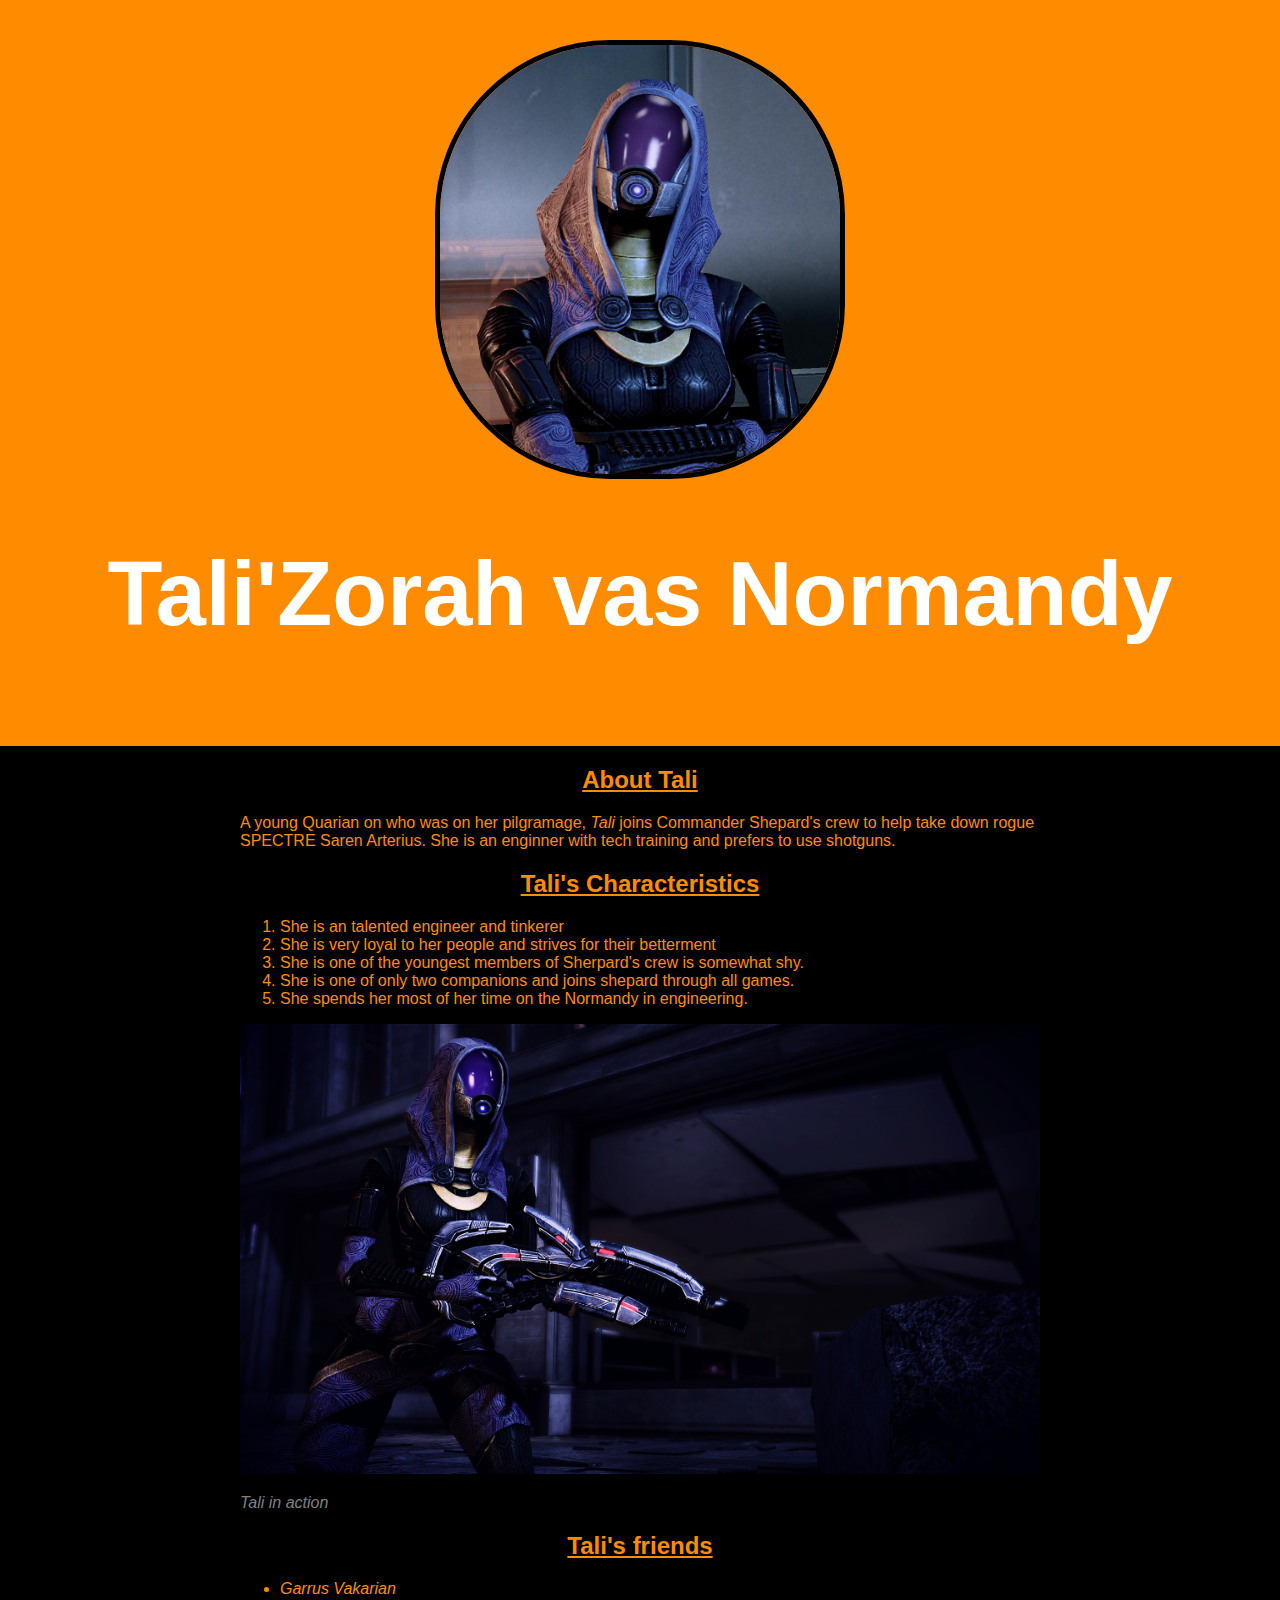
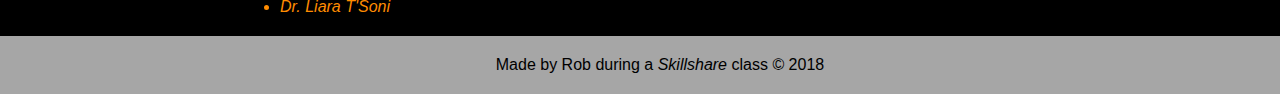
<file: index.html>
<!DOCTYPE html>
<html>
	
	<head>
		<title>Tali'Zorah vas Normandy</title>
		<link rel="stylesheet" type="text/css" href="css/talihero.css">
	</head>
	
	<body>
		<div class="wrapper">
			<header>
				<img src="img/tali-profile.jpg">
				<h1>Tali'Zorah vas Normandy</a></h1>
			</header>
			<div class="content">
				<h2>About Tali</h2>
				<p>A young Quarian on who was on her pilgramage, <a href="http://masseffect.wikia.com/wiki/Tali%27Zorah_nar_Rayya" target="_blank" title="Visit Tali's profile">Tali</a> joins Commander Shepard's crew to help take down rogue SPECTRE Saren Arterius. She is an enginner with tech training and prefers to use shotguns.</p>
				<h2>Tali's Characteristics</h2>
				<ol>
					<li>She is an talented engineer and tinkerer</li>
					<li>She is very loyal to her people and strives for their betterment</li>
					<li>She is one of the youngest members of Sherpard's crew is somewhat shy.</li>
					<li>She is one of only two companions and joins shepard through all games.</li>
					<li>She spends her most of her time on the Normandy in engineering.</li>
				</ol>
				<img class="big-image" src="img/tali-image.jpg">
				<p class="caption">Tali in action</p>
				<h2>Tali's friends</h2>
				<ul>
					<li><a href="https://greywulf83.github.io/cartoon-hero/" target="_blank" title="Visit Garrus' profile">Garrus Vakarian</a></li>
					<li><a href="https://greywulf83.github.io/thirdcartoonhero/" target="_blank" target="_blank" title="Visit Liara's profile">Dr. Liara T'Soni</a></li>
				</ul>
			</div>
			<footer>
				<ul>
					<li>Made by Rob during a <a href="http://Skillshare.com" target="_blank" title="Visit Skillshare.com">Skillshare</a> class</li>
					<li>&copy; 2018</li>
				</ul>
			</footer>
		</div>
	</body>

</html>
</file>
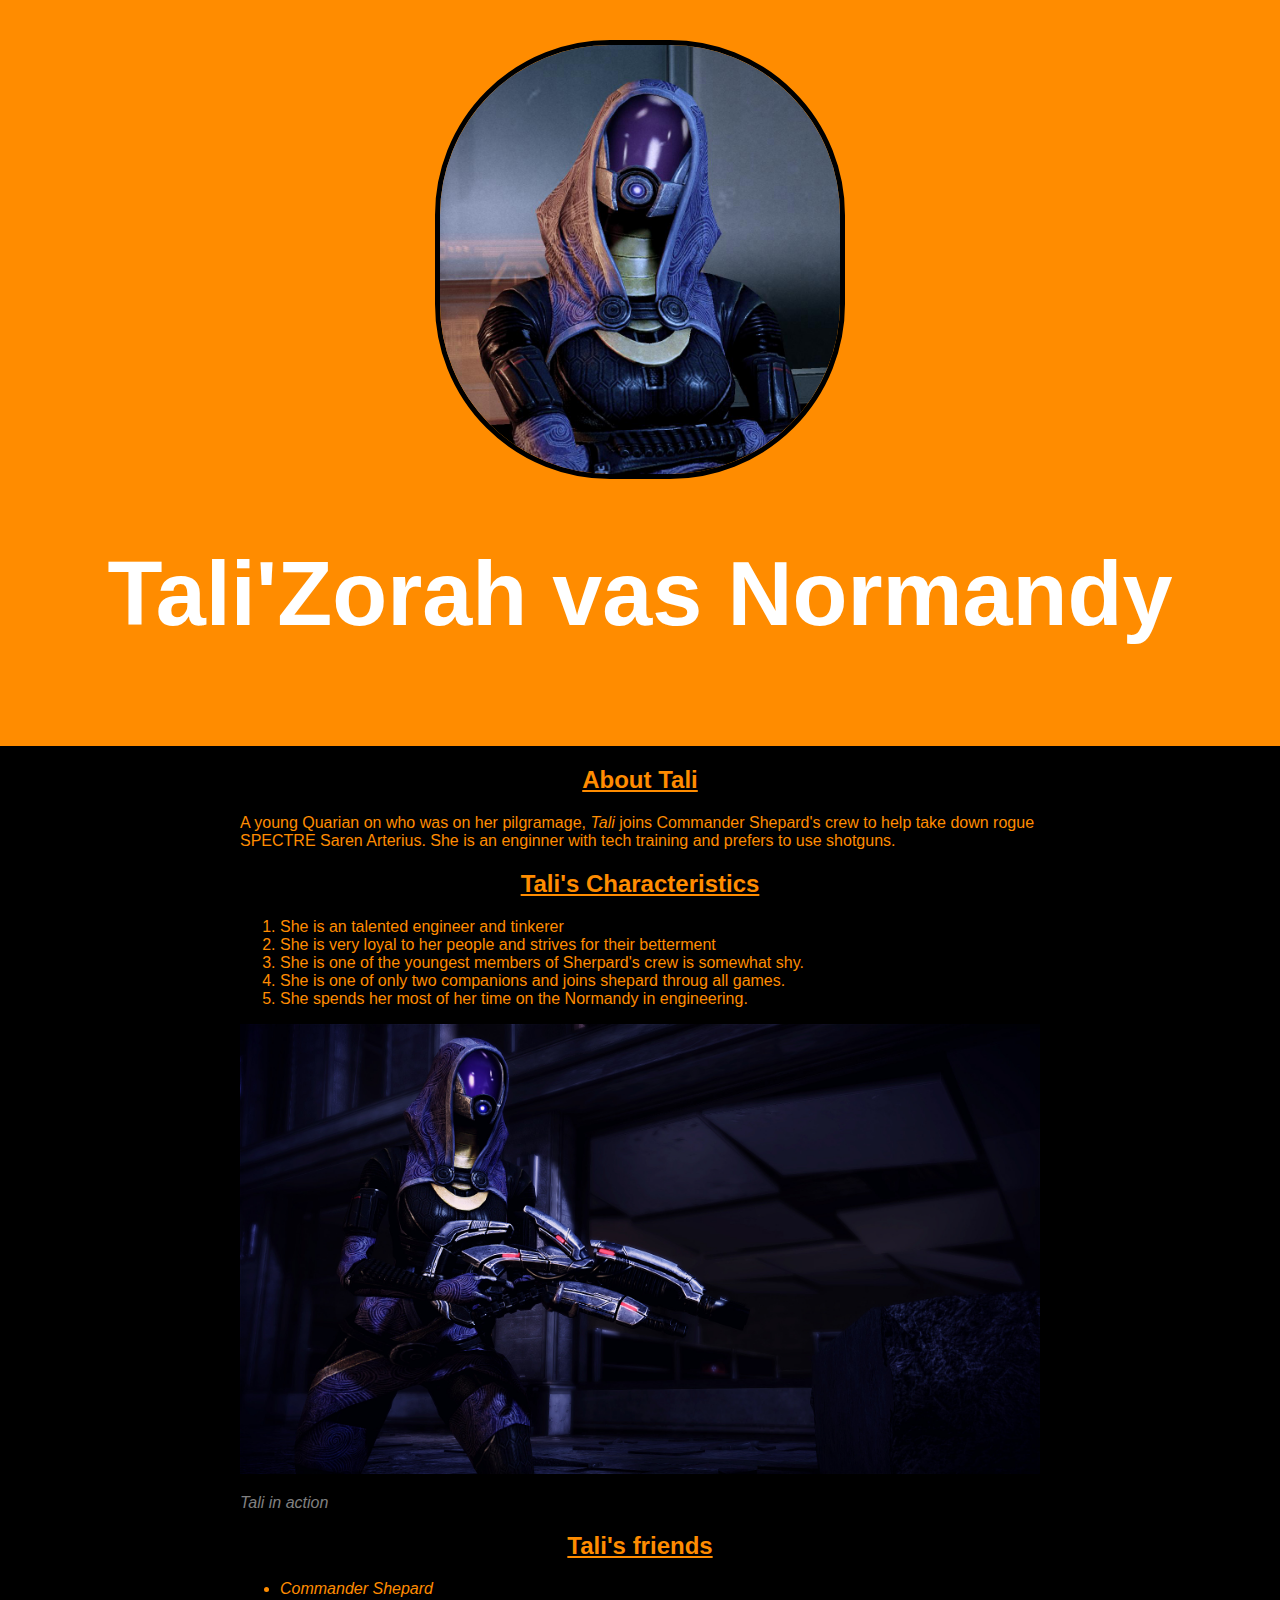
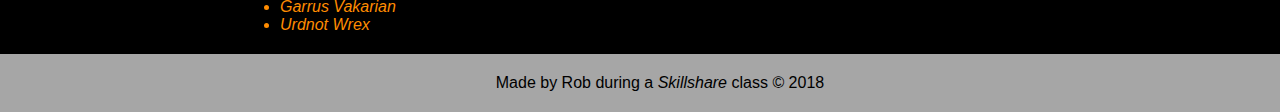
<file: taliindex.html>
<!DOCTYPE html>
<html>
	
	<head>
		<title>Tali'Zorah vas Normandy</title>
		<link rel="stylesheet" type="text/css" href="css/talihero.css">
	</head>
	
	<body>
		<div class="wrapper">
			<header>
				<img src="img/tali-profile.jpg">
				<h1>Tali'Zorah vas Normandy</a></h1>
			</header>
			<div class="content">
				<h2>About Tali</h2>
				<p>A young Quarian on who was on her pilgramage, <a href="http://masseffect.wikia.com/wiki/Tali%27Zorah_nar_Rayya" target="_blank" title="Visit Tali's profile">Tali</a> joins Commander Shepard's crew to help take down rogue SPECTRE Saren Arterius. She is an enginner with tech training and prefers to use shotguns.</p>
				<h2>Tali's Characteristics</h2>
				<ol>
					<li>She is an talented engineer and tinkerer</li>
					<li>She is very loyal to her people and strives for their betterment</li>
					<li>She is one of the youngest members of Sherpard's crew is somewhat shy.</li>
					<li>She is one of only two companions and joins shepard throug all games.</li>
					<li>She spends her most of her time on the Normandy in engineering.</li>
				</ol>
				<img class="big-image" src="img/tali-image.jpg">
				<p class="caption">Tali in action</p>
				<h2>Tali's friends</h2>
				<ul>
					<li><a href="http://masseffect.wikia.com/wiki/Commander_Shepard" target="_blank" title="Visit Shepard's profile">Commander Shepard</a></li>
					<li><a href="http://masseffect.wikia.com/wiki/Garrus_Vakarian" target="_blank" title="Visit Garrus' profile">Garrus Vakarian</a></li>
					<li><a href="http://masseffect.wikia.com/wiki/Urdnot_Wrex" target="_blank" target="_blank" title="Visit Wrex's profile">Urdnot Wrex</a></li>
				</ul>
			</div>
			<footer>
				<ul>
					<li>Made by Rob during a <a href="http://Skillshare.com" target="_blank" title="Visit Skillshare.com">Skillshare</a> class</li>
					<li>&copy; 2018</li>
				</ul>
			</footer>
		</div>
	</body>

</html>
</file>
<file: css/talihero.css>
html, body{
	font-family: Arial, sans-serif;
	margin: 0;
}

header{
	background-color: #ff8c00;
	padding: 40px;
	text-align: center;
}

body{
	background-color: black;
	color: darkorange;
}

h1{
	font-size: 90px;
	color: white;
}

h2{
	text-align: center;
	text-decoration: underline;
}

header img{
	border-radius: 175px;
	width: 400px;
	border: 5px solid #000000;
}

.content{
	max-width: 800px;
	margin: 0 auto;
	padding: 0 20px;
}

img.big-image{
	max-width: 100%;
}

p.caption{
	font-size: 16px;
	color: grey;
	font-style: italic;
}

ul{
	padding: 50;
	margin: 0;
}

a{
	color: darkorange;
	text-decoration: none;
	font-style: italic;
}

a:hover{
	background-color: blue;
}

footer{
	margin-top: 20px;
	padding: 20px 40px;
	color: black;
	background-color: #a6a6a6;
}
footer a{
	color: black;
}

footer ul{
	text-align: center;
}

footer ul li{
	display: inline-block;
	marks: 0 5px;
}
</file>
